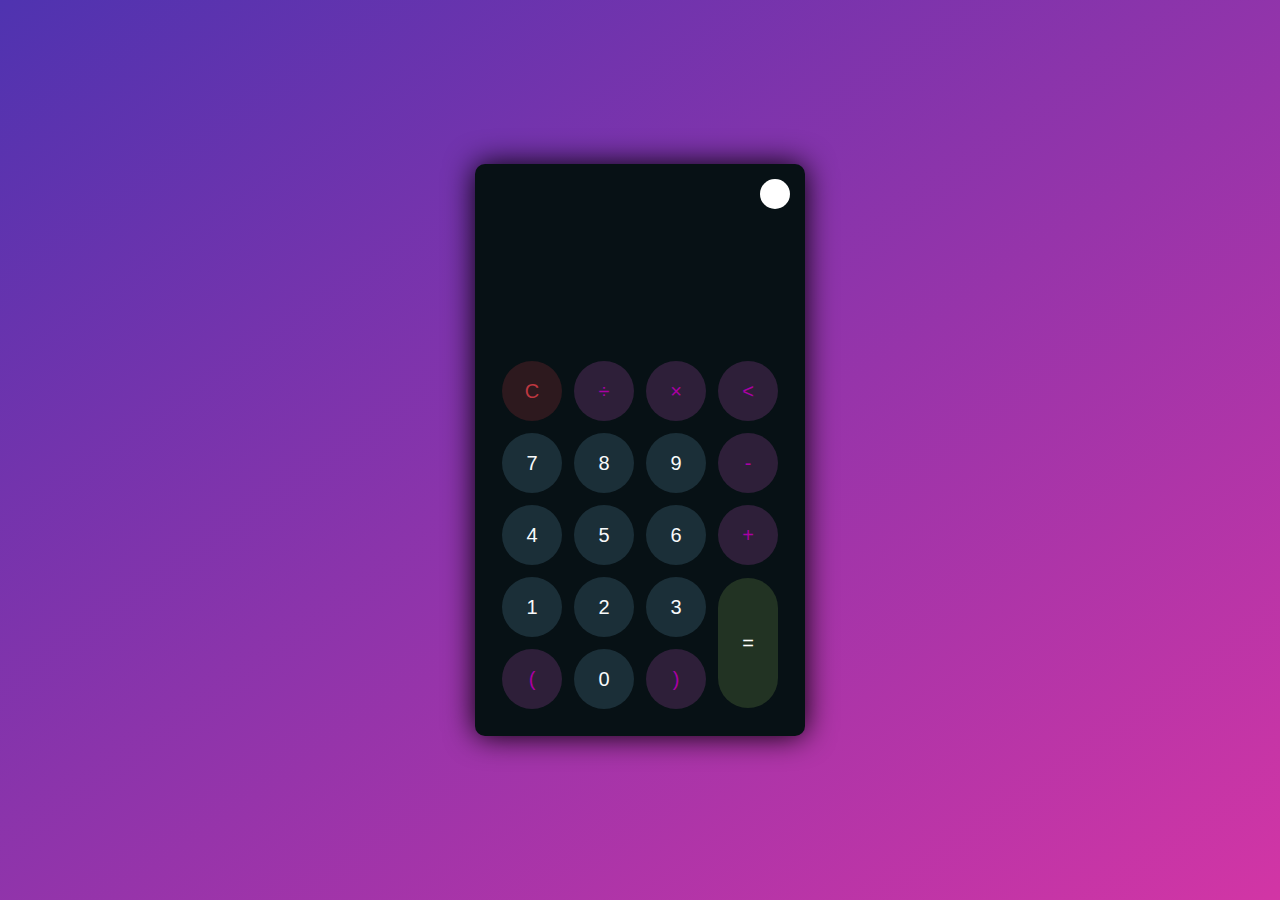
<file: encryptix projects/calculator/index.html>
<!DOCTYPE html>
<html lang="en">
<head>
    <meta charset="UTF-8">
    <meta http-equiv="X-UA-Compatible" content="IE=edge">
    <meta name="viewport" content="width=device-width, initial-scale=1.0">
    <link rel="stylesheet" href="style.css">
    <title>Title</title>
</head>
<body>
    <div class="container">
        <div class="calculator dark">
            <div class="theme-toggler active">
                <i class="toggler-icon"></i>
            </div>
            <div class="display-screen">
                <div id="display"></div>
            </div>
            <div class="buttons">
                <table>
                    <tr>
                        <td><button class="btn-operator" id="clear">C</button></td>
                        <td><button class="btn-operator" id="/">&divide;</button></td>
                        <td><button class="btn-operator" id="*">&times;</button></td>
                        <td><button class="btn-operator" id="backspace"><</button></td>
                    </tr>
                    <tr>
                        <td><button class="btn-number" id="7">7</button></td>
                        <td><button class="btn-number" id="8">8</button></td>
                        <td><button class="btn-number" id="9">9</button></td>
                        <td><button class="btn-operator" id="-">-</button></td>
                    </tr>
                    <tr>
                        <td><button class="btn-number" id="4">4</button></td>
                        <td><button class="btn-number" id="5">5</button></td>
                        <td><button class="btn-number" id="6">6</button></td>
                        <td><button class="btn-operator" id="+">+</button></td>
                    </tr>
                    <tr>
                        <td><button class="btn-number" id="1">1</button></td>
                        <td><button class="btn-number" id="2">2</button></td>
                        <td><button class="btn-number" id="3">3</button></td>
                        <td rowspan="2"><button class="btn-equal" id="equal">=</button></td>
                    </tr>
                    <tr>
                        <td><button class="btn-operator" id="(">(</button></td>
                        <td><button class="btn-number" id="0">0</button></td>
                        <td><button class="btn-operator" id=")">)</button></td>
                    </tr>
                </table>
            </div>
        </div>
    </div>
    <script src="script.js"></script>
</body>
</html>
</file>
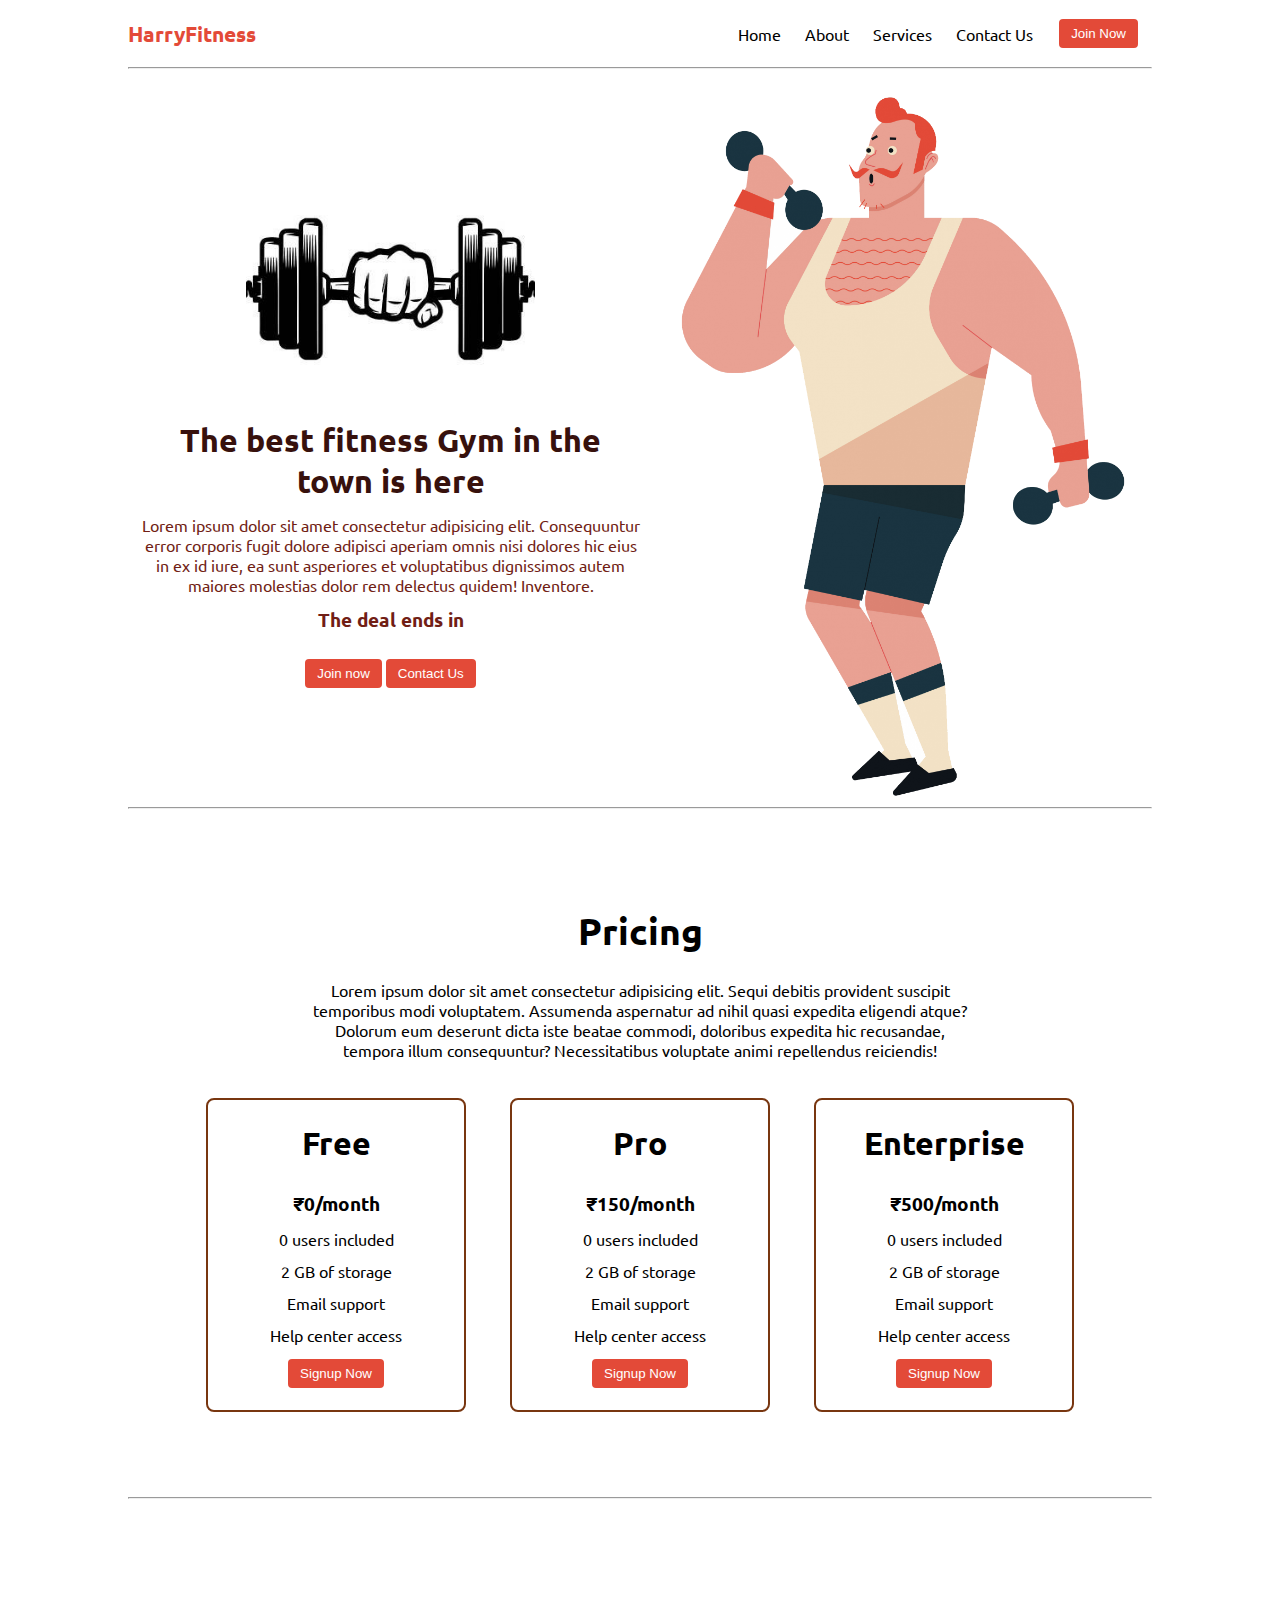
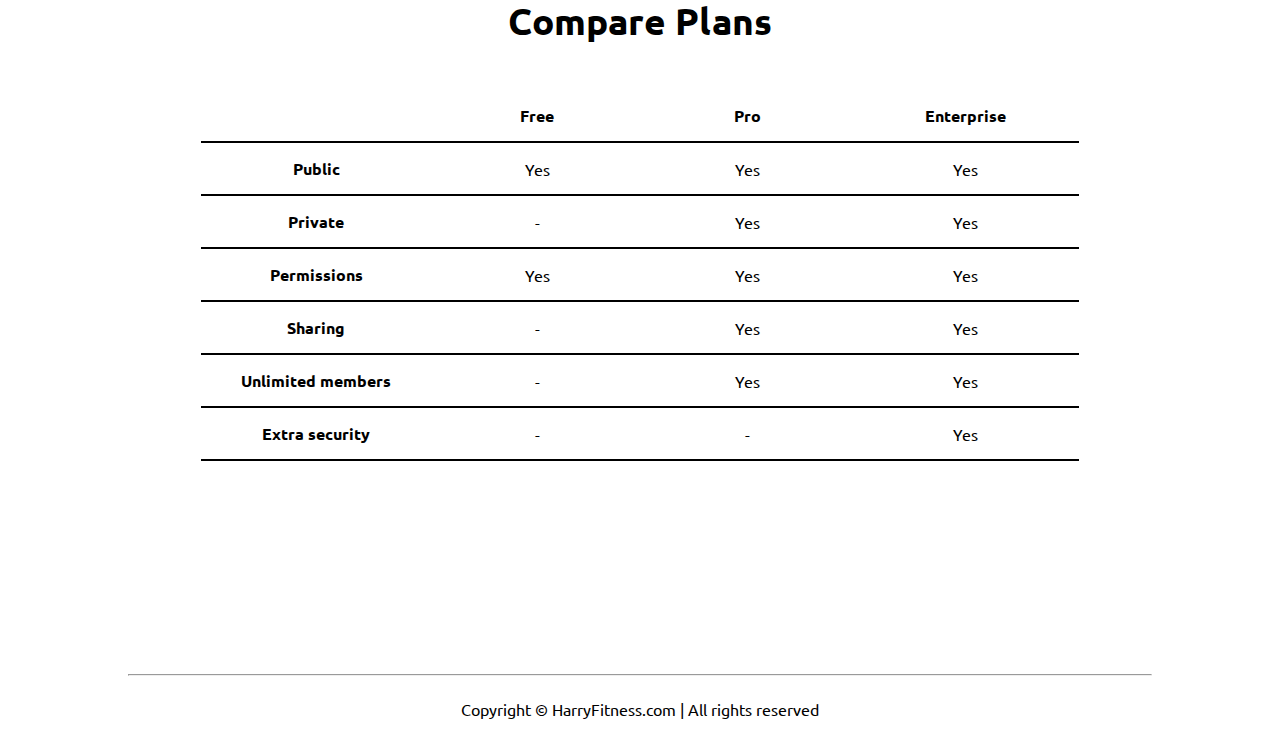
<file: encryptix projects/landing page/gym landing page/index.html>
<!DOCTYPE html>
<html lang="en">

<head>
    <meta charset="UTF-8">
    <meta http-equiv="X-UA-Compatible" content="IE=edge">
    <meta name="viewport" content="width=device-width, initial-scale=1.0">
    <title>HarryFitness - The best fitness gym in the town</title>
    <link rel="stylesheet" href="style.css">
    <script src="timer.js"></script>
</head>

<body class='overflow-x-hidden'>
    <div class="container mx-auto">
        <header>
            <nav class="flex justify-between">
                <div class="logo font-bold flex items-center text-blue">HarryFitness</div>
                <ul class="navbar flex items-center">
                    <li>Home</li>
                    <li>About</li>
                    <li>Services</li>
                    <li>Contact Us</li>
                    <li><button class="btn">Join Now</button></li>
                </ul>
            </nav>
            <hr>
        </header>
        <main class="min-h-screen">
            <section class="section1">
                <div class="flex">
                    <div class="topleft flex flex-col justify-center px-2">
                        <div class=" text-center">
                            <img class="dumbellimg" src="dumbell.png" alt="">
                        </div>
                        <h1 class="my-1 text-center">The best fitness Gym in the town is here</h1>
                        <p class=" text-center">Lorem ipsum dolor sit amet consectetur adipisicing elit. Consequuntur
                            error corporis fugit dolore adipisci aperiam omnis nisi dolores hic eius in ex id iure, ea
                            sunt asperiores et voluptatibus dignissimos autem maiores molestias dolor rem delectus
                            quidem! Inventore.</p>
                            <!-- Display the countdown timer in an element -->
                            <p class="deal text-center">The deal ends in <span id="demo"></span></p>
                            <div class="buttons">
                                <button class="btn">Join now</button>
                                <button class="btn">Contact Us</button>
                            </div>
                    </div>
                    <div class="topright flex justify-center">
                        <img class="gymimg" src="gym.png" alt="">
                    </div>
                </div>
            </section>
            <hr>
            <section class="section2">
                <h1 class="text-center my-2">Pricing</h1>
                <p class="my-2">Lorem ipsum dolor sit amet consectetur adipisicing elit. Sequi debitis provident
                    suscipit temporibus modi voluptatem. Assumenda aspernatur ad nihil quasi expedita eligendi atque?
                    Dolorum eum deserunt dicta iste beatae commodi, doloribus expedita hic recusandae, tempora illum
                    consequuntur? Necessitatibus voluptate animi repellendus reiciendis!</p>
                <div class="boxes flex justify-center">
                    <div class="box">
                        <h2>Free</h2>
                        <ul>
                            <li class="highlighted">₹0/month</li>
                            <li>0 users included</li>
                            <li>2 GB of storage</li>
                            <li>Email support</li>
                            <li>Help center access</li>
                            <li><button class="btn">Signup Now</button></li>
                        </ul>
                    </div>
                    <div class="box">
                        <h2>Pro</h2>
                        <ul>
                            <li class="highlighted">₹150/month</li>
                            <li>0 users included</li>
                            <li>2 GB of storage</li>
                            <li>Email support</li>
                            <li>Help center access</li>
                            <li><button class="btn">Signup Now</button></li>
                        </ul>
                    </div>
                    <div class="box">
                        <h2>Enterprise</h2>
                        <ul>
                            <li class="highlighted">₹500/month</li>
                            <li>0 users included</li>
                            <li>2 GB of storage</li>
                            <li>Email support</li>
                            <li>Help center access</li>
                            <li><button class="btn">Signup Now</button></li>
                        </ul>
                    </div>

                </div>
            </section>
            <hr>
            <section class="section3">
                <h1 class="text-center my-2">Compare Plans</h1>
                <div class="container plantable">
                    <table class="table text-center">
                      <thead>
                        <tr>
                          <th></th><th>Free</th>
                          <th>Pro</th>
                          <th>Enterprise</th>
                        </tr>
                      </thead>
                      <tbody>
                        <tr>
                          <th scope="row" class="text-start">Public</th>
                          <td>Yes</svg></td>
                          <td>Yes</svg></td>
                          <td>Yes</svg></td>
                        </tr>
                        <tr>
                          <th scope="row" class="text-start">Private</th>
                          <td>-</td>
                          <td>Yes</svg></td>
                          <td>Yes</svg></td>
                        </tr>
                      </tbody>
              
                      <tbody>
                        <tr>
                          <th scope="row" class="text-start">Permissions</th>
                          <td>Yes</svg></td>
                          <td>Yes</svg></td>
                          <td>Yes</svg></td>
                        </tr>
                        <tr>
                          <th scope="row" class="text-start">Sharing</th>
                          <td>-</td>
                          <td>Yes</svg></td>
                          <td>Yes</svg></td>
                        </tr>
                        <tr>
                          <th scope="row" class="text-start">Unlimited members</th>
                          <td>-</td>
                          <td>Yes</svg></td>
                          <td>Yes</svg></td>
                        </tr>
                        <tr>
                          <th scope="row" class="text-start">Extra security</th>
                          <td>-</td>
                          <td>-</td>
                          <td>Yes</svg></td>
                        </tr>
                      </tbody>
                    </table>
            </section>
            <hr>
        </main>
        <footer>
            Copyright &copy; HarryFitness.com | All rights reserved
        </footer>

    </div>
</body>

</html>
</file>
<file: encryptix projects/calculator/style.css>
* {
    padding: 0;
    margin: 0;
    box-sizing: border-box;
    outline: 0;
    transition: all 0.5s ease;
}

body {
    font-family: sans-serif;
}

a {
    text-decoration: none;
    color: #fff;
}

body {
    background-image: linear-gradient( to bottom right, rgba(79,51,176,1.0),rgba(210,53,165));
}

.container {
    height: 100vh;
    width: 100vw;
    display: grid;
    place-items: center;
}

.calculator {
    position: relative;
    height: auto;
    width: auto;
    padding: 20px;
    border-radius: 10px;
    box-shadow: 0 0 30px #000;
}

.theme-toggler {
    position: absolute;
    top: 30px;
    right: 30px;
    color: #fff;
    cursor: pointer;
    z-index: 1;
}

.theme-toggler.active {
    color: #333;
}

.theme-toggler.active::before {
    background-color: #fff;
}

.theme-toggler::before {
    content: '';
    height: 30px;
    width: 30px;
    position: absolute;
    top: 50%;
    transform: translate(-50%, -50%);
    border-radius: 50%;
    background-color: #333;
    z-index: -1;
}

#display {
    margin: 0 10px;
    height: 150px;
    width: auto;
    max-width: 270px;
    display: flex;
    align-items: flex-end;
    justify-content: flex-end;
    font-size: 30px;
    margin-bottom: 20px;
    overflow-x: scroll;
  }

#display::-webkit-scrollbar {
    display: block;
    height: 3px;
}

button {
    height: 60px;
    width: 60px;
    border: 0;
    border-radius: 30px;
    margin: 5px;
    font-size: 20px;
    cursor: pointer;
    transition: all 200ms ease;
}
button:hover {
    transform: scale(1.1);
}

button#equal {
    height: 130px;
}

/* light theme */

.calculator {
    background-color: #fff;
}

.calculator #display {
    color: #0a1e23;
}

.calculator button#clear {
    background-color: #ffd5d8;
    color: #fc4552;
}

.calculator button.btn-number {
    background-color: #c3eaff;
    color: #000000;
}

.calculator button.btn-operator {
    background-color: #ffd0fb;
    color: #f967f3;
  }

  .calculator button.btn-equal {
    background-color: #adf9e7;
    color: #000;
  }

  /* dark theme */

  .calculator.dark {
    background-color: #071115;
  }

  .calculator.dark #display {
    color: #f8fafb;
  }

  .calculator.dark button#clear {
    background-color: #2d191e;
    color: #bd3740;
  }

  .calculator.dark button.btn-number {
    background-color: #1b2f38;
    color: #f8fafb;
  }

  .calculator.dark button.btn-operator {
    background-color: #2e1f39;
    color: #aa00a4;
  }

  .calculator.dark button.btn-equal {
    background-color: #223323;
    color: #ffffff;
  }
</file>
<file: encryptix projects/landing page/gym landing page/style.css>
@import url('https://fonts.googleapis.com/css2?family=Ubuntu:wght@300&display=swap');

*{
    margin: 0;
    padding: 0;
}

.container{
    max-width: 80vw;
    font-family: 'Ubuntu', sans-serif;
}

.navbar{
    display: flex;
    height: 67px;
}
.navbar li{
    list-style: none;
    margin: 0 12px;
}

.topleft{
    width: 50%;
}

.topright{ 
    width: 50%;
}

.section1{
   max-height: 100vh; 
   color: #711e15;
}

.section1 h1{
    color: #37110d;
    font-size: 2rem;
}

.logo{
    font-size: 1.3rem;
}

.dumbellimg{
    width: 289px;
}

.topright .gymimg{
    width: 466px;
}

.section2{
    padding: 73px;
}

.section2 h1{
    font-size: 2.3rem;
}

.section2 p{
    padding: 0 8vw;
    text-align: center;
}

.box{
    padding: 8px 0;
    margin: 12px 22px;
    min-width: 20vw;
    border: 2px solid rgb(120, 54, 16);
    border-radius: 8px;
    text-align: center;
}

.box h2{
    font-size: 2rem;
    padding: 15px 0;
}

.highlighted{
    font-size: 1.2rem;
    font-weight: bolder;
}

.box ul{
    list-style-type: none;
}

.box ul li{
   margin: 12px 2px;
}

.plantable{
    display: flex;
    justify-content: center;
    align-items: center;
}

.section3 table{
    width: 100%;
    margin-bottom: 140px;
    margin-top: 20px;
    border-collapse: collapse;
}

.section3 table th{ 
    width: 23vw; 
    border-bottom: 2px solid black;
    padding: 15px 0;
} 

.section3 table td{   
    border-bottom: 2px solid black; 
} 
 

.section3 h1{
    font-size: 2.3rem;
}

.section3{
    padding: 73px;
}

footer{
    padding: 23px;
    text-align: center;
}
.buttons{
    display: flex;
    justify-content: center;
    align-items: center;
    margin: 12px;
}

.deal{
    font-size: 1.2rem;
    font-weight: bolder;
    margin: 12px 0;
}
.min-h-screen{
    min-height: 100vh;
}

.bg-red{
    background-color: red;
}

.mx-auto{
    margin-left: auto;
    margin-right: auto;
}

.flex{
    display: flex;
}

.items-center{
    align-items: center;
}

.justify-between{
    justify-content: space-between;
}

.justify-center{
    justify-content: center;
}

.flex-col{
    flex-direction: column;
}

.font-bold{
    font-weight: bolder;
}

.my-1{
    margin-top: 13px;
    margin-bottom: 13px;
}

.my-2{
    margin-top: 26px;
    margin-bottom: 26px;
}

.px-2{
    padding-left: 13px;
    padding-right: 13px;
}

.text-blue{
    color: rgb(227 74 56);;
}

.btn{
    padding:7px 12px;
    border: 2px solid white;
    border-radius: 6px;
    cursor: pointer;
    color: white;
    background-color: rgb(227 74 56);;
}

.overflow-x-hidden{
    overflow-x: hidden;
}

.text-center{
    text-align: center;
}
</file>
